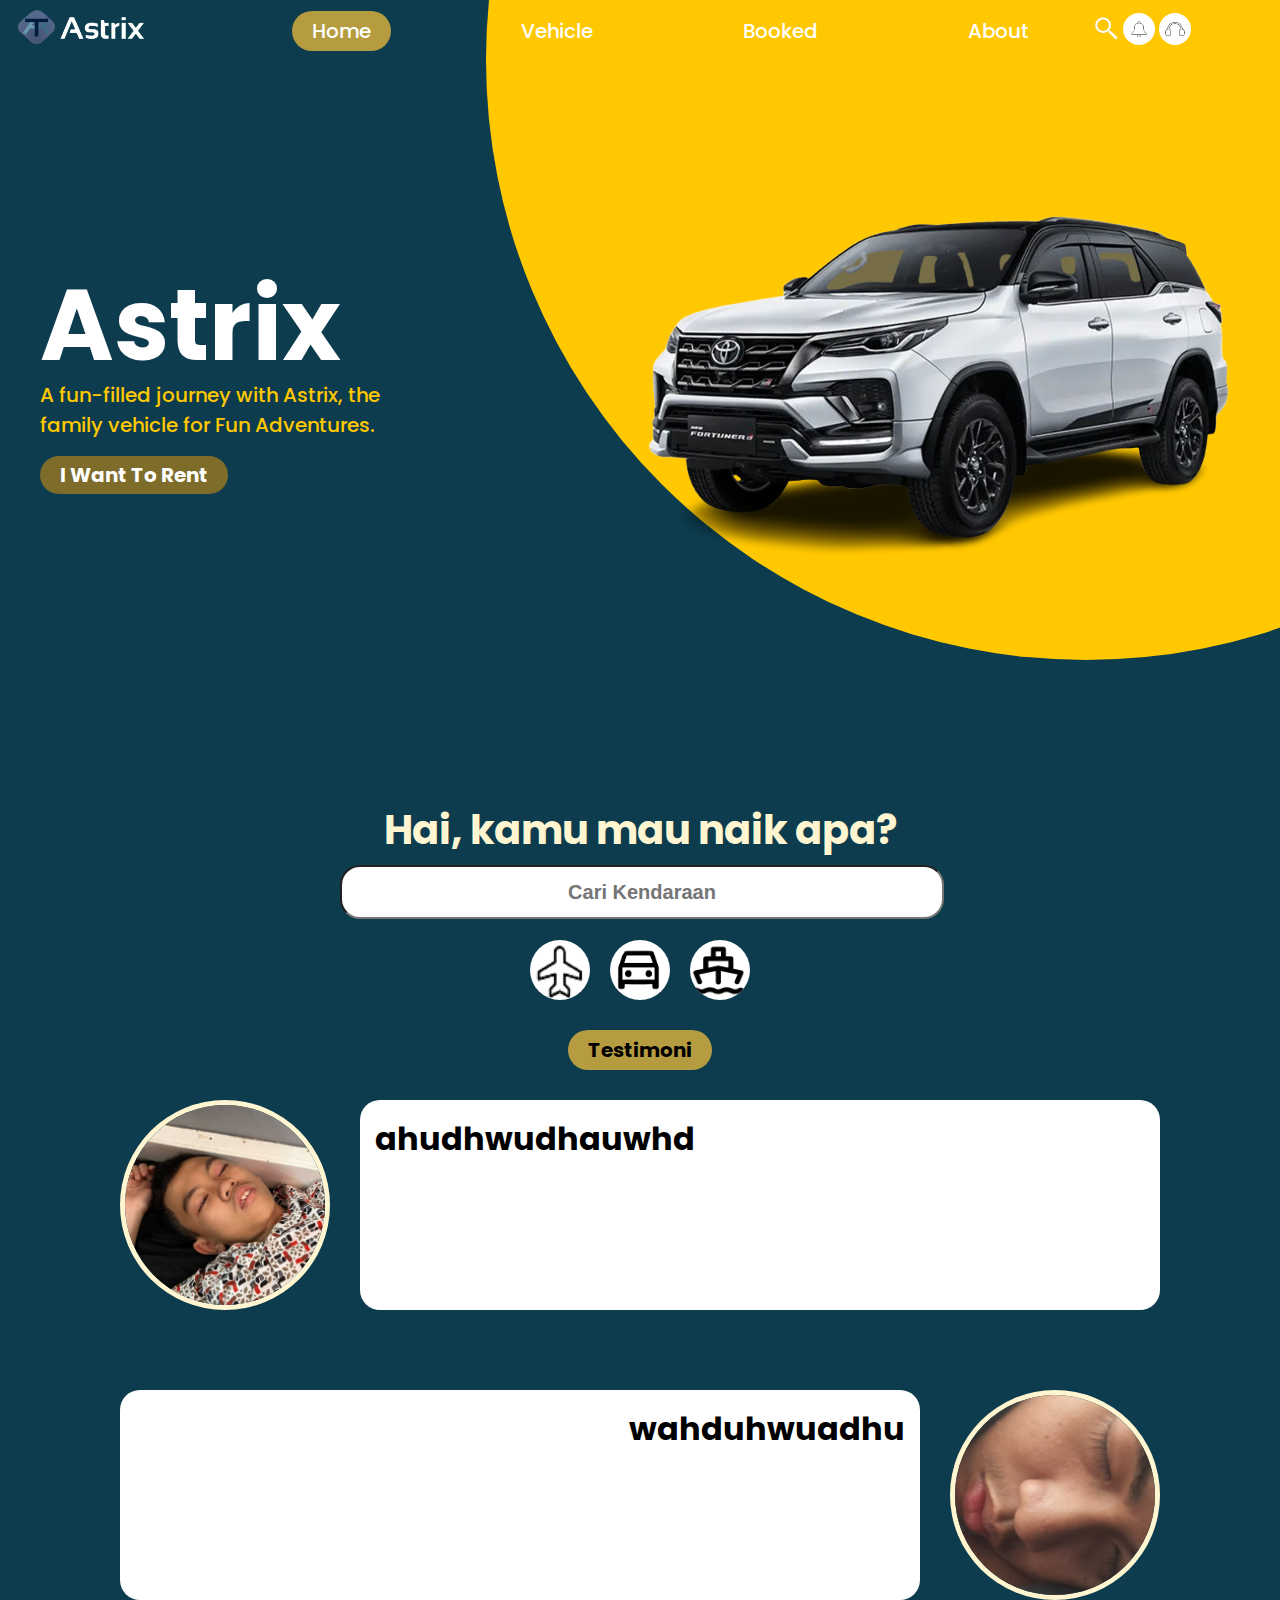
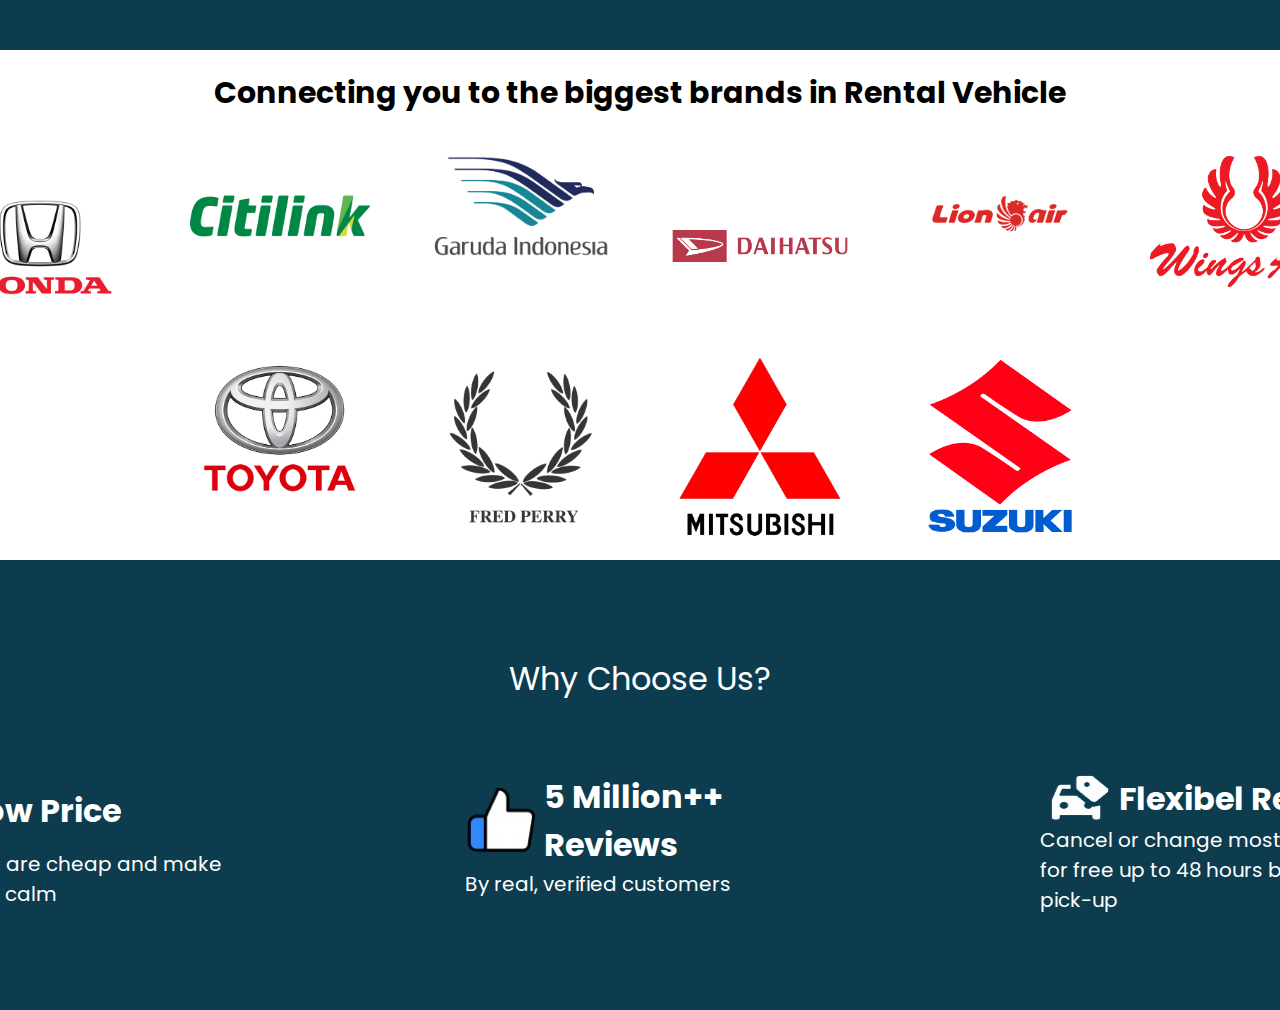
<file: index.html>
<!DOCTYPE html>
<html lang="en">
<head>
    <meta charset="UTF-8">
    <meta name="viewport" content="width=device-width, initial-scale=1.0">
    <title>Document</title>
    <link rel="stylesheet" href="style.css">
    <link rel="preconnect" href="https://fonts.googleapis.com">
    <link rel="preconnect" href="https://fonts.gstatic.com" crossorigin>
    <link href="https://fonts.googleapis.com/css2?family=Poppins:ital,wght@0,100;0,200;0,300;0,400;0,500;0,600;0,700;0,800;0,900;1,100;1,200;1,300;1,400;1,500;1,600;1,700;1,800;1,900&display=swap" rel="stylesheet">
</head>
<body>    
    
    <div class="header">
        <div class="logo"><img src="image-removebg-preview.png" alt=""></div>
        <nav class="navbar">
            <a href="#" class="webset"> Home </a>
            <a href="Vehicle.html" class="tombol2"> Vehicle </a>
            <a href="Booked.html" class="tombol2"> Booked </a>
            <a href="About.html" class="tombol2"> About </a>
        </nav>
        <div class="icon">
            <img src="images-removebg-preview.png" alt="" class="search">
            <img src="notif-removebg-preview.png" alt="" class="bel">
            <img src="download__1_-removebg-preview.png" alt="" class="contact">
        </div>
    </div>
    <div class="lingkaran"></div>
    <div class="tampilankendaraan">
        <img src="image-removebg-preview (2).png" alt="" class="mobil"> 
    </div>
    <div class="teksdepan1">
        <div class="teksdepan">
            <h1>Astrix</h1>
            <h2>A fun-filled journey with Astrix, the family vehicle for Fun Adventures. </h2>
            <h2></h2>
            <a href="Vehicle.html" class="tombol">I Want To Rent</a>
        </div>
        
    </div>
    
    <div class="kotaksearch">
        <div class="searchbar">
            <h1>Hai,  kamu  mau  naik apa?</h1>
            <div class="barsearch"><input type="text" placeholder="Cari Kendaraan"  required></div>
        </div>
    </div>        
    <div class="icon2">
        <img src="image-removebg-preview (3).png" alt="">
        <img src="image-removebg-preview (4).png" alt="">
        <img src="image-removebg-preview (5).png" alt="">
    </div>
    <div class="testimoni"><h1 class="webset">Testimoni</h1></div>
    
    <div class="kotak">

      <div class="kotaksaran">
        
        <div class="saran1">
            <div class="fotosaran">
                <img src="Screenshot 2024-11-10 203950.png" alt="">
            </div>
            <div class="saranteks">
                <h1>ahudhwudhauwhd</h1>
            </div>
        </div>
        <div class="saran2">
            <div class="saranteks2">
                <h1>wahduhwuadhu</h1>
            </div>
            <div class="fotosaran2">
                <img src="Screenshot 2024-11-10 205534.png" alt="">
            </div>
            
        </div>
    </div>
  
    </div>
    <div class="kotakmerk">
        <div class="semuabarisan">
            <h1>Connecting you to the biggest brands in Rental Vehicle</h1>
            <div class="barisan1">
                <img src="pngwing.com (1).png" alt="">
                <img src="pngwing.com (2).png" alt="">
                <img src="pngwing.com (3).png" alt="">
                <img src="pngwing.com (4).png" alt="">
                <img src="pngwing.com (5).png" alt="">
                <img src="pngwing.com (6).png" alt="">
            </div>
            <div class="barisan2">
                <img src="pngwing.com (7).png" alt="">
                <img src="pngwing.com (8).png" alt="">
                <img src="pngwing.com (9).png" alt="">
                <img src="pngwing.com.png" alt="">
            </div> 
        </div>
    </div>
    <div class="alasan">
        <div class="alasan-isi">
            <div class="alasan-teks"><h1>Why Choose Us?</h1></div>
            <div class="alasan-foto">
                <div class="alasan1">
                    <div class="alasan-atas">
                        <img src="image-removebg-preview (6).png" alt="">
                        <h1>Low Price</h1>
                    </div>
                    <div class="alasan-bawah">
                        <h1>all vehicles are cheap and make your wallet calm</h1>
                    </div>
                </div>
                <div class="alasan1">
                    <div class="alasan-atas">
                        <img src="image-removebg-preview (9).png" alt="">
                        <h1>5 Million++ Reviews</h1>
                    </div>
                    <div class="alasan-bawah">
                        <h1>By real, verified customers </h1>
                    </div>
                </div>
                <div class="alasan1">
                    <div class="alasan-atas">
                        <img src="image-removebg-preview (8).png" alt="">
                        <h1>Flexibel Rentals</h1>
                    </div>
                    <div class="alasan-bawah">
                        <h1>Cancel or change most bookings for free up to 48 hours before pick-up</h1>
                    </div>
                </div>
            </div>
            
        </div>
       
        
        
    </div> 
    
    


    
</body>
</html>
</file>
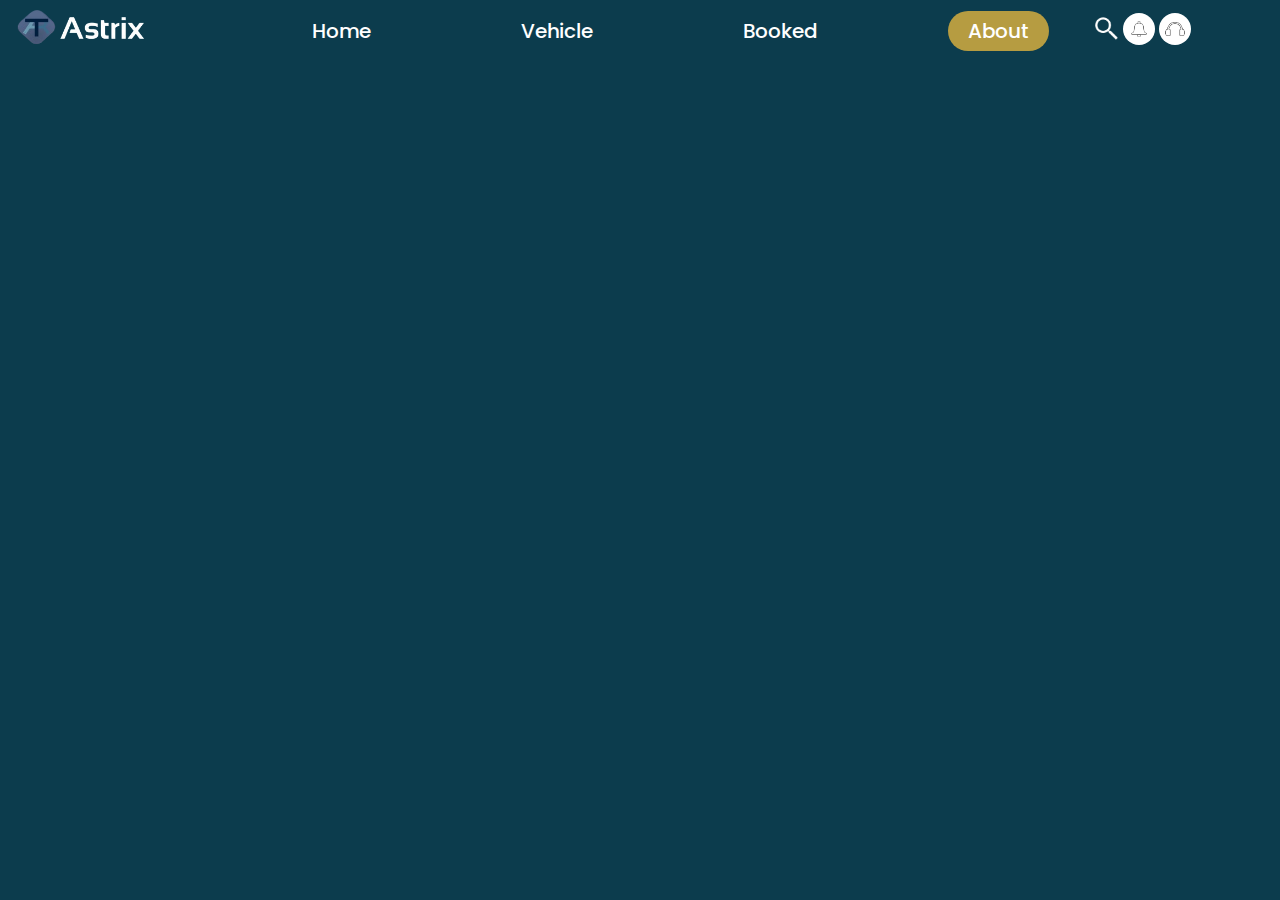
<file: About.html>
<!DOCTYPE html>
<html lang="en">
<head>
    <meta charset="UTF-8">
    <meta name="viewport" content="width=device-width, initial-scale=1.0">
    <title>Document</title>
    <link rel="stylesheet" href="style.css">
    <link rel="preconnect" href="https://fonts.googleapis.com">
    <link rel="preconnect" href="https://fonts.gstatic.com" crossorigin>
    <link href="https://fonts.googleapis.com/css2?family=Poppins:ital,wght@0,100;0,200;0,300;0,400;0,500;0,600;0,700;0,800;0,900;1,100;1,200;1,300;1,400;1,500;1,600;1,700;1,800;1,900&display=swap" rel="stylesheet">
</head>
<body>    
    
    <div class="header">
        <div class="logo"><img src="image-removebg-preview.png" alt=""></div>
        <nav class="navbar">
            <a href="index.html" class="tombol2"> Home </a>
            <a href="Vehicle.html" class="tombol2"> Vehicle </a>
            <a href="Booked.html" class="tombol2"> Booked </a>
            <a href="#" class="webset"> About </a>
        </nav>
        <div class="icon">
            <img src="images-removebg-preview.png" alt="" class="search">
            <img src="notif-removebg-preview.png" alt="" class="bel">
            <img src="download__1_-removebg-preview.png" alt="" class="contact">
        </div>
    </div>

    
    


    
</body>
</html>
</file>
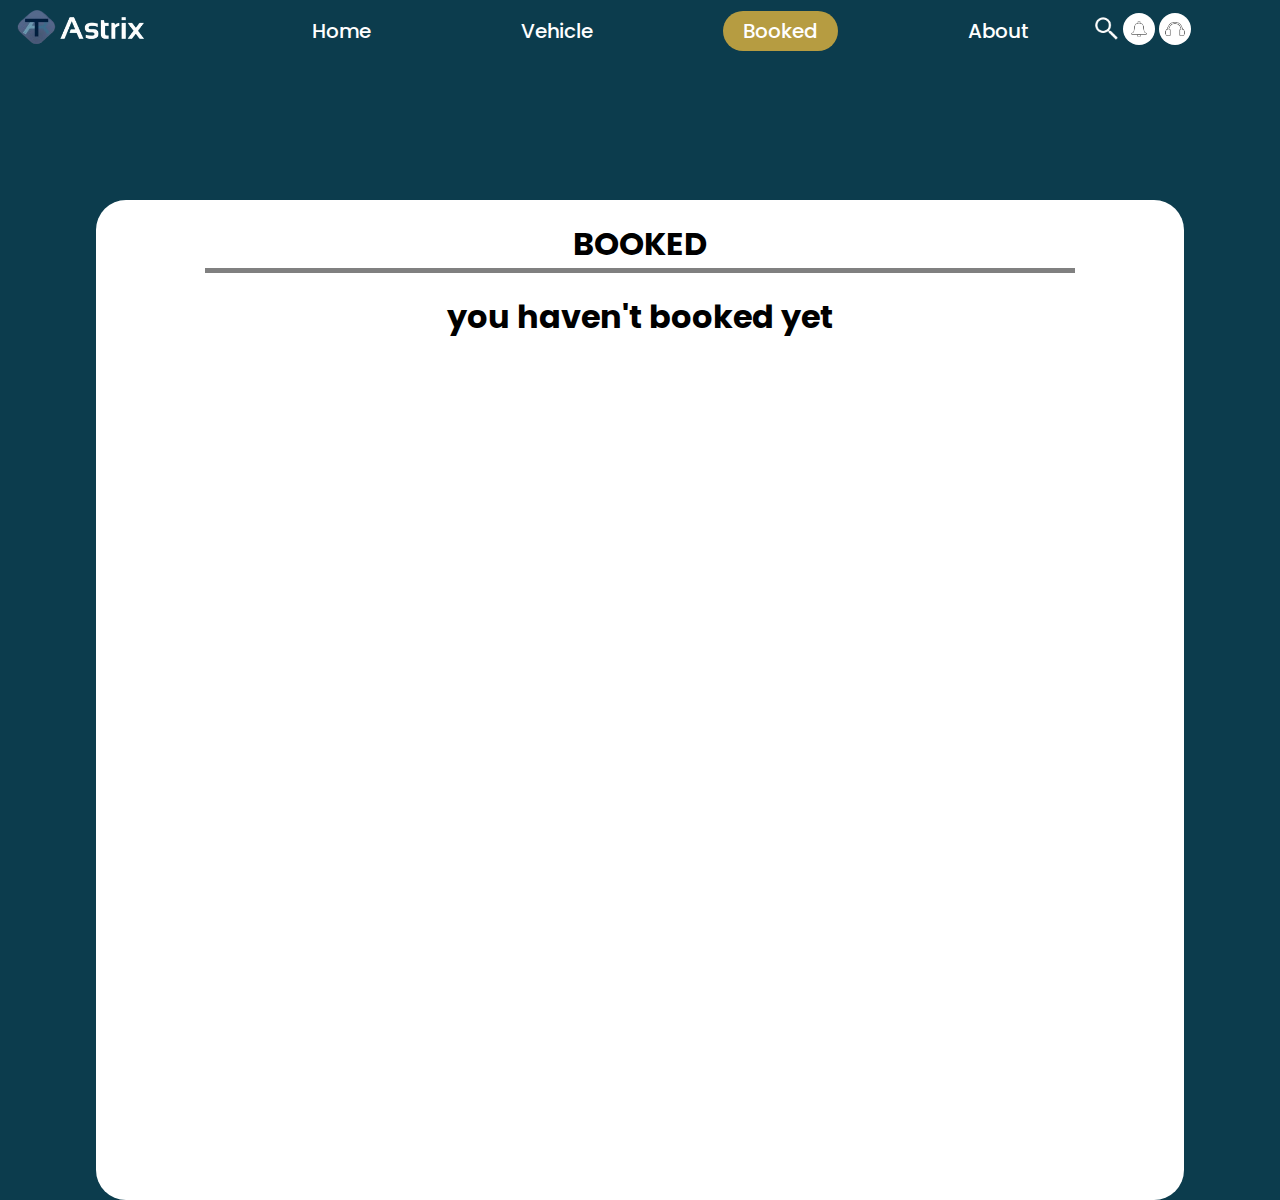
<file: Booked.html>
<!DOCTYPE html>
<html lang="en">
<head>
    <meta charset="UTF-8">
    <meta name="viewport" content="width=device-width, initial-scale=1.0">
    <title>Document</title>
    <link rel="stylesheet" href="style.css">
    <link rel="preconnect" href="https://fonts.googleapis.com">
    <link rel="preconnect" href="https://fonts.gstatic.com" crossorigin>
    <link href="https://fonts.googleapis.com/css2?family=Poppins:ital,wght@0,100;0,200;0,300;0,400;0,500;0,600;0,700;0,800;0,900;1,100;1,200;1,300;1,400;1,500;1,600;1,700;1,800;1,900&display=swap" rel="stylesheet">
</head>
<body>    
    
    <div class="header">
        <div class="logo"><img src="image-removebg-preview.png" alt=""></div>
        <nav class="navbar">
            <a href="index.html" class="tombol2"> Home </a>
            <a href="Vehicle.html" class="tombol2"> Vehicle </a>
            <a href="#" class="webset"> Booked </a>
            <a href="About.html" class="tombol2"> About </a>
        </nav>
        <div class="icon">
            <img src="images-removebg-preview.png" alt="" class="search">
            <img src="notif-removebg-preview.png" alt="" class="bel">
            <img src="download__1_-removebg-preview.png" alt="" class="contact">
        </div>
    </div>
    <div class="adalist"><div class="list"><h1>BOOKED</h1>  <div class="garis"></div><h1>you haven't  booked  yet</h1></div></div></div>
    
    
    
    


    
</body>
</html>
</file>
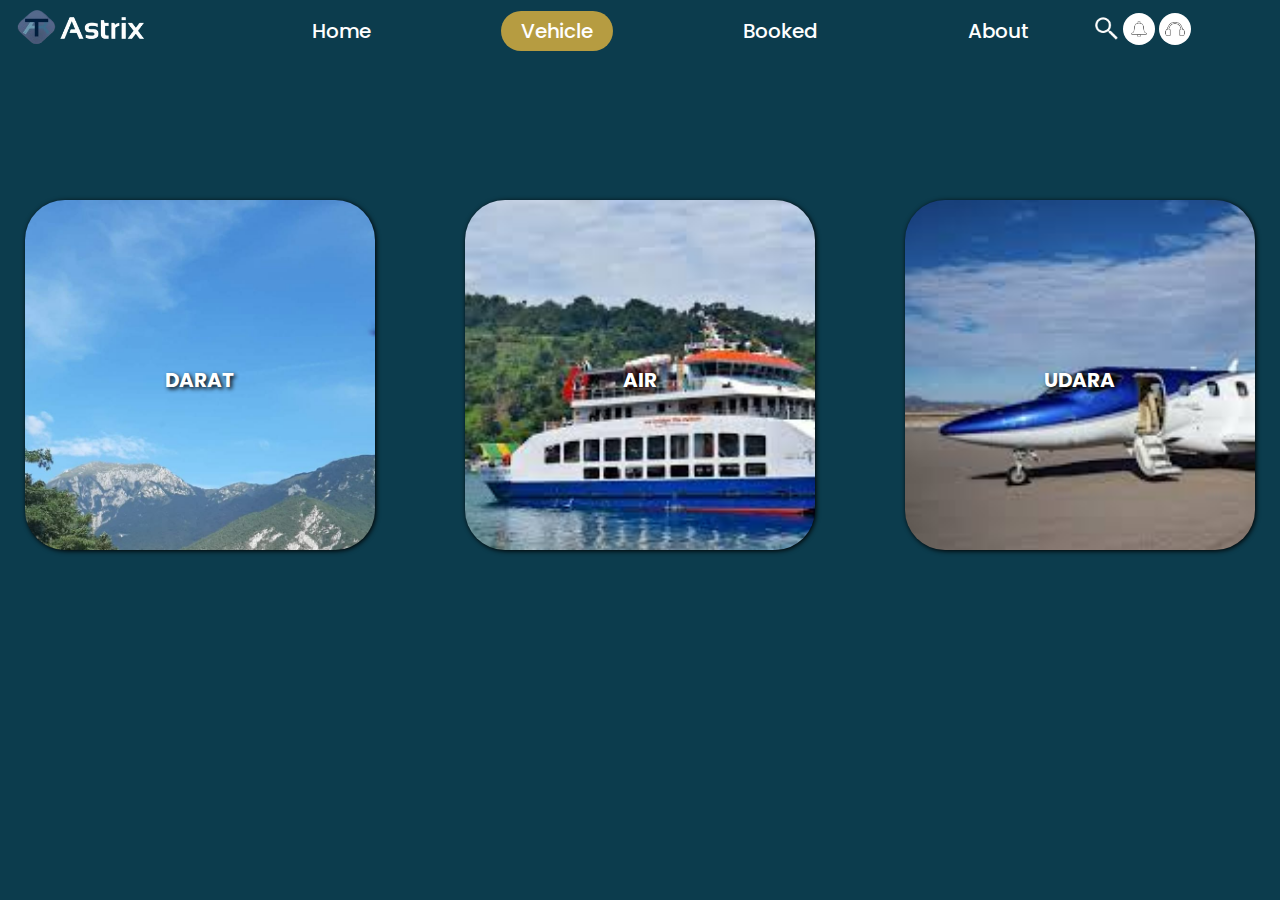
<file: Vehicle.html>
<!DOCTYPE html>
<html lang="en">
<head>
    <meta charset="UTF-8">
    <meta name="viewport" content="width=device-width, initial-scale=1.0">
    <title>Document</title>
    <link rel="stylesheet" href="style.css">
    <link rel="preconnect" href="https://fonts.googleapis.com">
    <link rel="preconnect" href="https://fonts.gstatic.com" crossorigin>
    <link href="https://fonts.googleapis.com/css2?family=Poppins:ital,wght@0,100;0,200;0,300;0,400;0,500;0,600;0,700;0,800;0,900;1,100;1,200;1,300;1,400;1,500;1,600;1,700;1,800;1,900&display=swap" rel="stylesheet">
</head>
<body>    
    
    <div class="header">
        <div class="logo"><img src="image-removebg-preview.png" alt=""></div>
        <nav class="navbar">
            <a href="index.html" class="tombol2"> Home </a>
            <a href="#" class="webset"> Vehicle </a>
            <a href="Booked.html" class="tombol2"> Booked </a>
            <a href="About.html" class="tombol2"> About </a>
        </nav>
        <div class="icon">
            <img src="images-removebg-preview.png" alt="" class="search">
            <img src="notif-removebg-preview.png" alt="" class="bel">
            <img src="download__1_-removebg-preview.png" alt="" class="contact">
        </div>
    </div>
    <div class="tipekendaraan">
        <a href="Vehicle-darat.html " class="kendaraan">
            <h1>DARAT</h1>
        </a>
        <a href="Vehicle-air copy.html" class="kendaraan1">
            <h1>AIR</h1>
        </a>
        <a href="Vehicle-udara.html" class="kendaraan2">
            <h1>UDARA</h1>
        </a>
        
        
    </div>
    
    


    
</body>
</html>
</file>
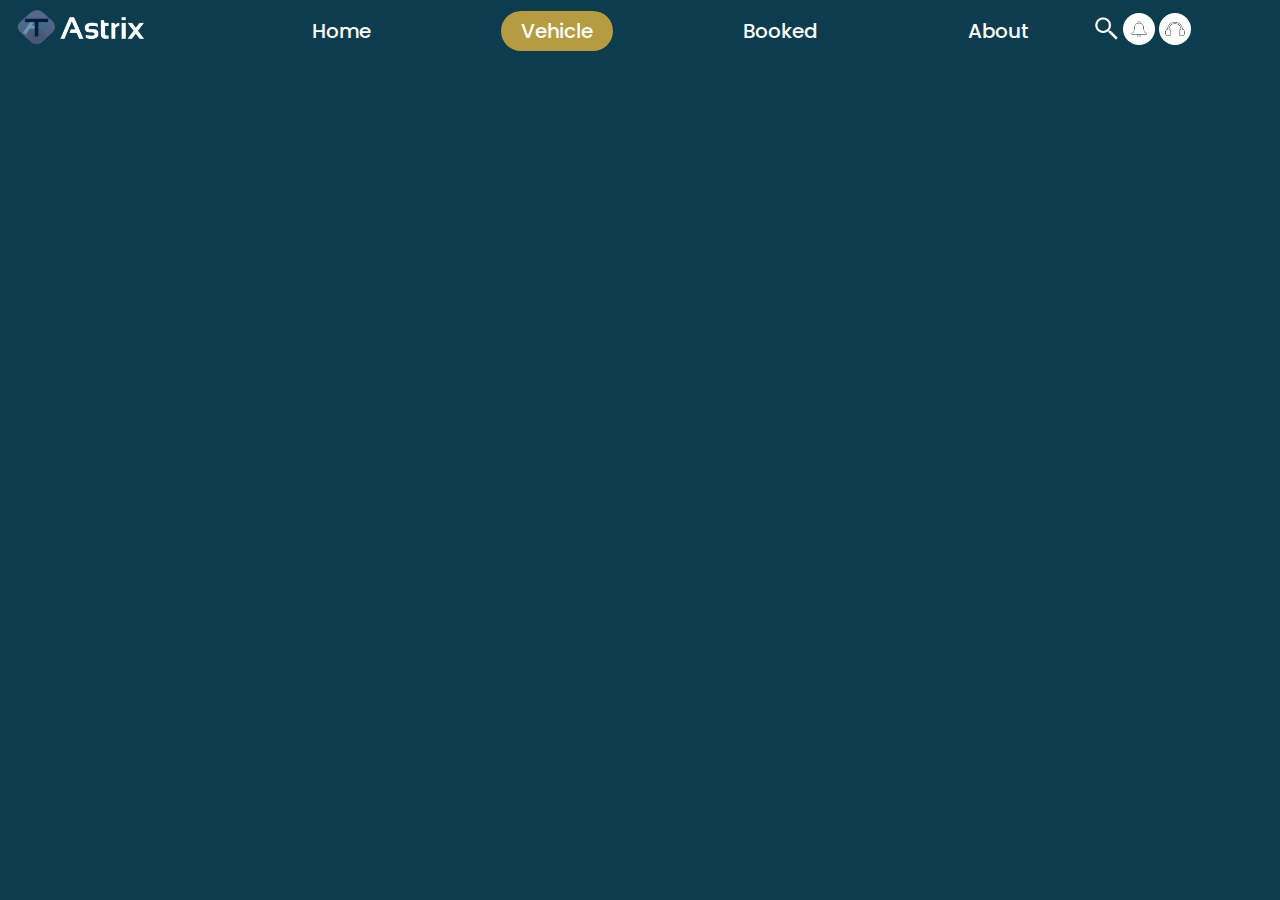
<file: Vehicle_isi.html>
<!DOCTYPE html>
<html lang="en">
<head>

    <scrip src="Java.js"></script>
    <meta charset="UTF-8">
    <meta name="viewport" content="width=device-width, initial-scale=1.0">
    <title>Document</title>
    <link rel="stylesheet" href="style.css">
    <link rel="preconnect" href="https://fonts.googleapis.com">
    <link rel="preconnect" href="https://fonts.gstatic.com" crossorigin>
    <link href="https://fonts.googleapis.com/css2?family=Poppins:ital,wght@0,100;0,200;0,300;0,400;0,500;0,600;0,700;0,800;0,900;1,100;1,200;1,300;1,400;1,500;1,600;1,700;1,800;1,900&display=swap" rel="stylesheet">
</head>
<body>    
    
    <div class="header">
        <div class="logo"><img src="image-removebg-preview.png" alt=""></div>
        <nav class="navbar">
            <a href="index.html" class="tombol2"> Home </a>
            <a href="#" class="webset"> Vehicle </a>
            <a href="Booked.html" class="tombol2"> Booked </a>
            <a href="About.html" class="tombol2"> About </a>
        </nav>
        <div class="icon">
            <img src="images-removebg-preview.png" alt="" class="search">
            <img src="notif-removebg-preview.png" alt="" class="bel">
            <img src="download__1_-removebg-preview.png" alt="" class="contact">
        </div>
    </div>


    
</body>
</html>
</file>
<file: style.css>
* {
    background-color: #0C3C4D;
    margin: 0;
    padding: 0;
    font-family: 'poppins'; 
}

.header {
    display:  flex;
    justify-content: space-between;
    align-items: center;
    width: 100%;
    background-color: transparent;
    z-index: 100;
    position: absolute;

}
.navbar a {
    color: rgb(255, 255, 255);
    font-size: 20px;
    text-decoration: none;
    font-family: 'poppins';
    margin-left: 100px;
    font-weight: 500;
    
}
.navbar  {
    align-items: center;
    gap: 10px;
    background-color: transparent;
    display: flex;
}
.header .logo img {
    width: 150px;
    height: fit-content;
    cursor: pointer;
}
.header .icon .search {
    height: 25px;
    width: fit-content;
    margin: 3px;
    background-color:   transparent;
}
.icon   {
    margin-right: 150px;
    width: 40px;
    height: 40px;
    background-color: transparent;
    display: flex;
    cursor: pointer;
    margin-top: 5px;
}
.lingkaran {
    width: 1200px;
    height: 1200px;
    background-color: #FFC800;
    border-radius: 50%;
    position: absolute;
    top:  -60%;
    left: 38%;
    display: flex;
    margin-right: -10px;

}
.bel {
    width: 32px;
    height: fit-content;
    color: wheat;
    background-color: white;
    border-radius: 50%;
    cursor: pointer;
}
.contact {
    width: 32px;
    height: fit-content;
    color: wheat;
    background-color: white;
    border-radius: 50%;
    cursor: pointer;
    margin-left: 4px;
}
.tampilankendaraan {
    justify-content: right;
    display: flex;
}
.mobil {
    background-color: transparent;
    width: fit-content;
    height: fit-content;
    position: relative;
    top: 200px;
}

.barsearch  input {
    border-radius: 20px;
    height: 50px;
    width: 600px;
    background-color: white;    
    text-align: center;
    margin-top: 5px;
    
}
.searchbar {
    position: absolute;
    top: 800px;
    height: fit-content;
    width: 600px;
    background-color: transparent;
    text-align: center;
}
.searchbar  h1 {
    background-color: transparent;
    color: #FFF5D1;
    font-size: 40px;
}
.kotaksearch  {
    justify-content: center;
    display: flex;
}

.barsearch  input[placeholder="Cari Kendaraan"] {
    font-size: 20px;
    font-family: sans-serif;
    font-weight: bold;
}

.fotosaran img {
    height: 200px;
    width: 200px;
    border-radius: 50%;
    margin-left: 5px;
    margin-top: 5px;
}
.fotosaran  {
    height: 210px;
    width: 210px;
    background-color: #FFF5D1;
    border-radius: 50%;
}
.saranteks {
    width: 800px;
    height: 210px;
    background-color: white;
    border-radius: 20px;
    margin-left: 30px;
}
.saran1 {
    display: flex;
    top: 1000px;
}
.fotosaran2 img {
    height: 200px;
    width: 200px;
    border-radius: 50%;
    margin-left: 5px;
    margin-top: 5px;
}
.fotosaran2  {
    height: 210px;
    width: 210px;
    background-color: #FFF5D1;
    border-radius: 50%;
}
.saranteks2 {
    width: 800px;
    height: 210px;
    background-color: white;
    border-radius: 20px;
    margin-right: 30px;
}
.saranteks2 h1 {
    background-color: transparent;
    margin: 15px;
    text-align: right;
}
.saranteks h1 {
    background-color: transparent;
    margin: 15px;
}
.saran2 {
    display: flex;
    margin-top: 80px;
}
.teksdepan1 {
    width: 30%;
    margin-left: 40px;
    justify-content: left;
    display: flex;
    position: absolute;
    background-color: transparent;
    top: 250px;
}


.teksdepan h2 {
    font-family: 'poppins';
    font-size: 20px;
    color: #FFC800;
    font-weight: 500;
    margin-bottom: 20px;
}
.teksdepan h1 {
    font-family: 'poppins';
    font-size: 100px;
    color: white;
    font-weight: bold;
    margin-bottom: -20px;
}
.teksdepan a {
    font-family: 'poppins';
    font-size: 20px;
    color: white;
    font-weight: bold;
    text-decoration: none;
}
.tombol {
    height: 30px;
    width: fit-content;
    background-color: #7e6c2a;
    padding: 5px 20px;
    border-radius: 20px;
    opacity: 1;
    transition: 0.5ms;
}
.tombol:hover {
    opacity: 0.6;

}
.tombol2 {
    height: 30px;
    width: fit-content;
    padding: 5px 20px;
    border-radius: 20px;
    background-color: transparent;
    transition: 0.5ms;
}
.tombol2:hover {
    background-color: #b69c41   ;
    

}
.kotak {
    justify-content: center;
    display: flex;
    align-items: center;
    position: absolute;
    width: 100%;
    top: 1100px;
}
.webset {
    height: 30px;
    width: fit-content;
    padding: 5px 20px;
    background-color: #b69c41;
    border-radius: 20px;
    
}
.tipekendaraan {
    width: 100%;
    display: flex;
    gap: 7%;
    justify-content: center;
    padding-top: 200px;
}
.kendaraan {
    width:  350px;
    height: 350px;
    background-image: url(download\ \(5\).jpeg);
    background-size: cover;
    border-radius: 40px;
    transition: 0.5s;
    justify-content: center; 
    text-decoration: none;   
    text-shadow: 2px 2px 4px #000000;
    box-shadow: 1px 1px 5px #000000;
}
.kendaraan h1 {
    background-color: transparent;
    font-size: 20px;
    font-weight: 700;
    color: white;
    text-align: center;
    margin-top: 165px;

}
.kendaraan:hover {
    scale: 1.1;
}
.kendaraan1:hover {
    scale: 1.1;
}
.kendaraan2:hover {
    scale: 1.1;
}
.kendaraan1 {
    width:  350px;
    height: 350px;
    background-image: url("kapal\ feri.jpeg");
    background-size: cover;
    border-radius: 40px;
    transition: 0.5s;
    text-decoration: none;
    text-shadow: 2px 2px 4px #000000;
    box-shadow: 1px 1px 5px #000000;
}
.kendaraan1 h1 {
    background-color: transparent;
    text-align: center;
    font-size: 20px;
    font-weight: 700;
    margin-top: 165px;
    color: white;
}

.kendaraan2 {
    width:  350px;
    height: 350px;
    background-image: url("pesawat.jpeg");
    background-size: cover ;
    border-radius: 40px;
    transition: 0.5s;
    text-decoration: none;
    text-shadow: 2px 2px 4px #000000;
    box-shadow: 1px 1px 5px #000000;
}
.kendaraan2 h1 {
    background-color: transparent;
    text-align: center;
    font-size: 20px;
    font-weight: 700;
    margin-top: 165px;
    color: white;
}
.icon2 {
    position: absolute;
    display: flex;
    width: 100%;
    justify-content: center;
    background-color: transparent;
    top: 940px;
    gap: 20px;
    
}
.icon2 img {
    width: 60px;
    height: 60px;
    background-color: white;
    border-radius: 50%;
    cursor: pointer;
}
.testimoni  {
    display: flex;
    justify-content: center;
    position: absolute;
    top: 1030px;
    width: 100%;
}
.testimoni h1  {
    font-size: 20px
}
.kotakmerk {
    width: 100%;
    justify-content: center;
    display: flex;
    background-color: white;
    position: absolute;
    height: 550px;
    top: 1650px;
}
.barisan1 img {
    width: 180px;
    height: fit-content ;
    background-color: white;
    margin: 10px 30px;
}
.barisan1 {
    background-color: white;
    width: 100%;
    display: flex;
    justify-content: center;
}
.barisan2 img {
    width: 180px;
    height: fit-content ;
    background-color: white;
    margin: 10px 30px;
}
.barisan2 {
    background-color: white;
    width: 100%;
    display: flex;
    justify-content: center;
}

.semuabarisan  {
    background-color: transparent;
    text-align: center;
}
.semuabarisan  h1 {
    background-color: transparent;
    font-size: 30px;
    margin-top: 20px;
    margin-bottom: 30px;
}
.list {
    width: 85%;
    height: 1000px;
    background-color: white;
    border-radius: 30px;
    position: absolute;
    top: 200px;
}
.list h1{
    background-color: transparent;
    text-align: center;
    margin-top: 20px;

}
.adalist  {
    width: 100%;
    justify-content: center;
    display: flex;
}
.garis {
    width: 80%;
    height: 5px;
    background-color: gray;
    margin-left: 10%;
}
.alasan {
    width: 100%;
    position: absolute;
    top: 2160px;
    justify-content: center;
    display: flex;
    align-items: center;
    height: 450px;
}
.alasan-teks h1{
    text-align: center;
    color: white;
    font-weight: 400;
    margin-bottom: 70px;
}
.alasan-atas {
    display: flex;
}
.alasan-atas  img {
    width: 70px;
    height: fit-content;
    margin: auto 1px;
}
.alasan-atas h1 {
    margin: auto 7px;
    color: white;
    
}
.alasan-bawah h1{
    font-size: 20px;
    color: white;
    font-weight: 400;
}
.alasan1 {
    width: 25%;
}
.alasan-foto {
    width: 1500px;
    display: flex;
    gap: 15%;
    justify-content: center;
}
.back .back-div img {
    width: 50px;
    height: fit-content;
    background-color: transparent;
    margin: 5px auto;
    display: flex;
}
.back-div {
    width: 60px;
    height: 60px;
    background-color: white;
    border-radius: 50%; 
    position: absolute;
    top: 10%;
    left: 5%;
    z-index: +4;
    transition: 0.5S;
}
.back-div:hover {
    scale: 1.1;
}

.barsearch-vehicle {
    width: 100%;
    display: flex;
    justify-content: center;
    position: absolute;
    top: 12%;
    background-color: transparent;
    z-index: +2;
}   
.barsearch-vehicle input {
    width: 500px;
    height: 50px;
    background-color: white;
    border-radius: 30px;
}
.barsearch-vehicle input[placeholder="Cari Kendaraan"]{
    font-size: 20px;
    color: black;
    text-align: center;
}
.darat {
    display: flex;
    width: 100%;
    height: fit-content;
    justify-content: center;
}
.darat-vehicle {
    position: relative;
    align-items: center;
    background-color: transparent;
    top: 200px;
}
.darat-isi  {
    width:  fit-content;
    height: fit-content;
    display: flex;
    gap: 40px;
    background-color: transparent;
    margin-bottom: 40px;
}
.darat-mobil {
    width: 300px;
    height: 260px;
    text-decoration: none;
    align-items: center;
    background-color: white;
    border-radius: 30px;
    transition: 0.77s;
}
.darat-mobil-isi {
    margin: 5px;
    background-color: transparent;
    width: 290px;
    height: 250px;
    box-shadow: 1px 1px 4px black;
    border-radius: 30px;
}
.darat-mobil-isi img {
    width: 290px;
    height: fit-content;
    border-radius: 30px;
    background-color: transparent;

    position: relative;
}
.darat-mobil-isi h1 {
    color: black;
    background-color: transparent;
    text-align: center;
    font-size: 20px;
    margin-top: 10px;
}
.darat-mobil:hover {
    scale: 1.11;
}
@media Only screen and (max-width:  900px){
    * {
        width: 20%;
        height: fit-content;
    }
    .header {
        background-color: #0C3C4D;
    }

    .lingkaran {
        display: none;
    
    }
    .mobil {
        display: none;
    }
    
}
</file>
